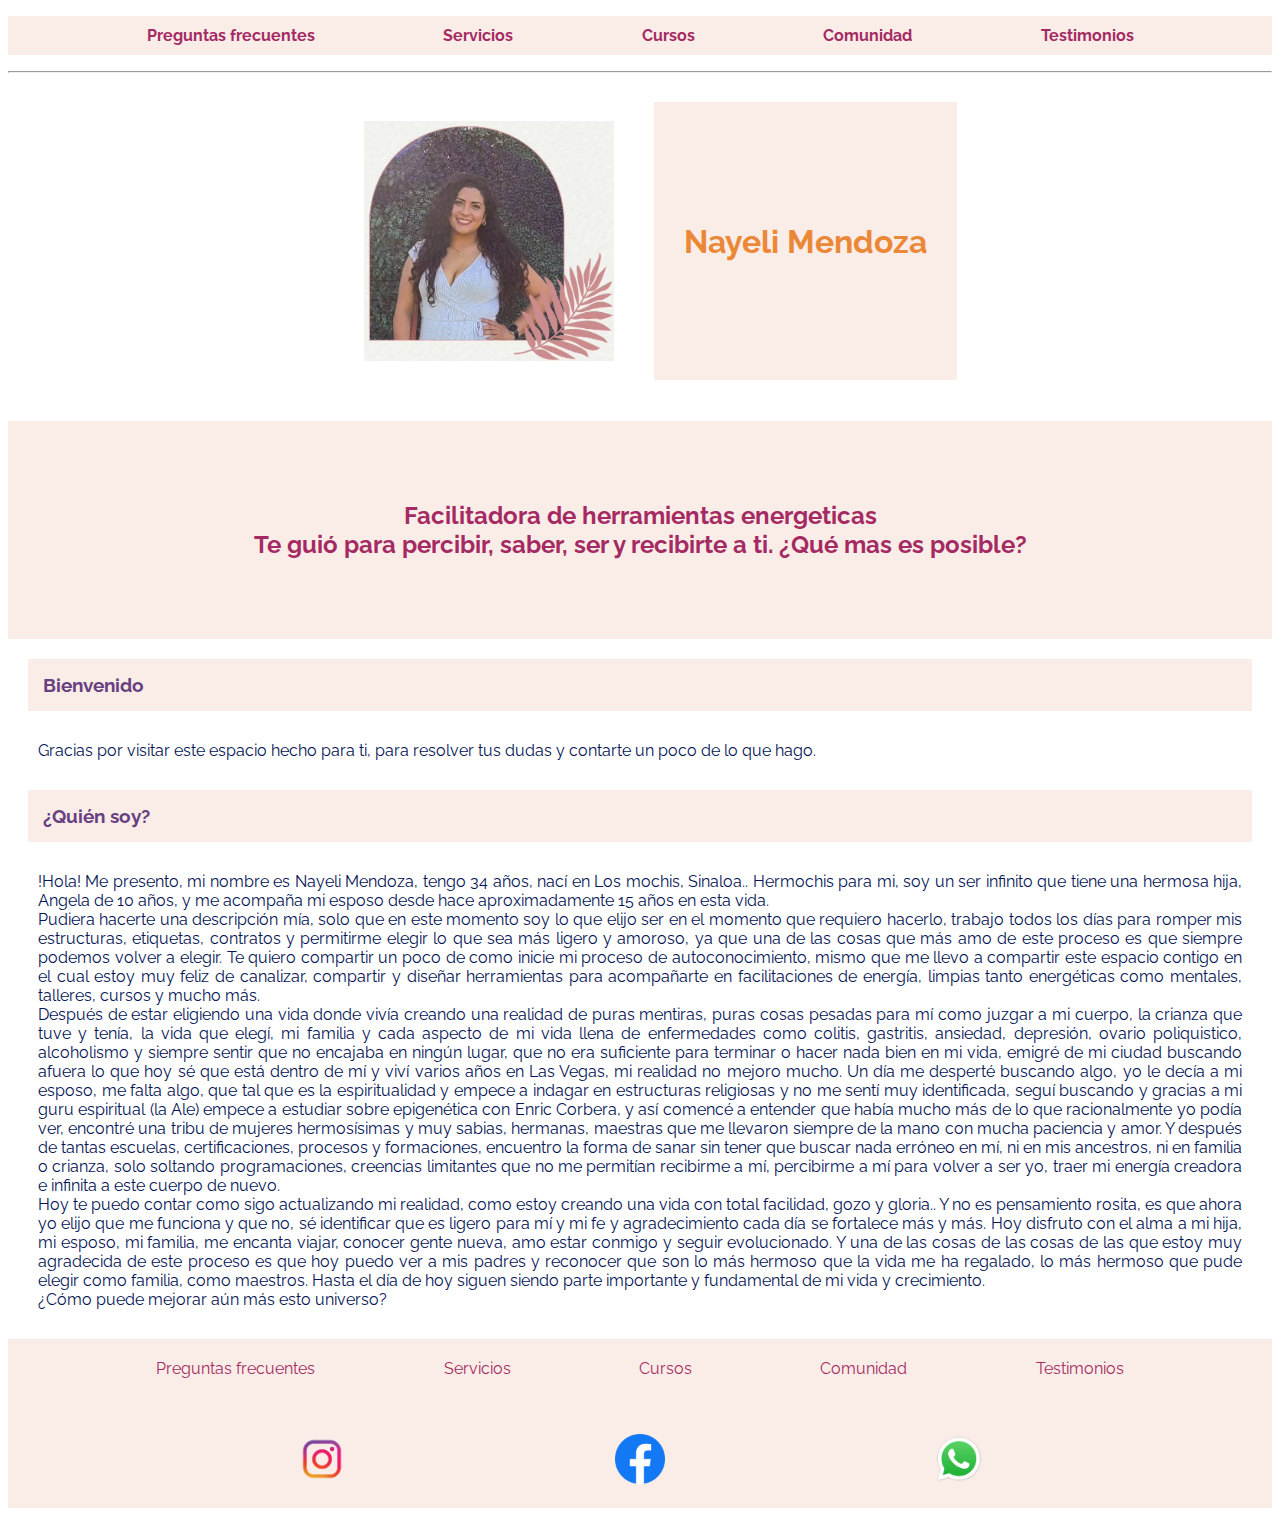
<file: index.html>
<!DOCTYPE html>
<html lang="es">
<head>
    <meta charset="UTF-8">
    <meta name="viewport" content="width=device-width, initial-scale=1.0">
    
    <link rel="preconnect" href="https://fonts.googleapis.com">
    <link rel="preconnect" href="https://fonts.gstatic.com" crossorigin>
    <link href="https://fonts.googleapis.com/css2?family=Raleway:ital,wght@0,100;0,300;0,400;1,100&display=swap" rel="stylesheet">

    <link rel="shortcut icon" href="img/NM.png" type="image/x-icon">
    <link rel="stylesheet" href="css/style.css">
    <title>Nayeli Mendoza-Facilitadora</title>
</head>
<body>

<nav>
        <ul>
           <li><a href="pages/preguntasf.html"><strong>Preguntas frecuentes</strong></a></li> 
           <li><a href="pages/servicios.html"><strong>Servicios</strong></a></li>
           <li><a href="pages/cursos.html"><strong>Cursos</strong></a></li>
           <li><a href="pages/comunidad.html"><strong>Comunidad</strong></a></li>
           <li><a href="pages/testimonios.html"><strong>Testimonios</strong></a></li>
        </ul>
        <hr>
</nav>

<header>
  <div>
    <img width="250" src="img/LogofotoNaye.png" alt="Nayeli Mendoza">
    <h1>Nayeli Mendoza</h1>
  </div>
    <h2>Facilitadora de herramientas energeticas <br>Te guió para percibir, saber, ser y recibirte a ti. ¿Qué mas es posible?</h2>   
</header>

<main> 
  <section id="bienvenida">
    <h3>Bienvenido</h3>
    <p>Gracias por visitar este espacio hecho para ti, para resolver tus dudas y contarte un poco de lo que hago.</p>
  </section>

  <section id="quien soy">
    <h3>¿Quién soy?</h3>
    <p>!Hola! Me presento, mi nombre es Nayeli Mendoza, tengo 34 años, nací en Los mochis, Sinaloa.. Hermochis para mi, soy un ser infinito que tiene una hermosa hija, Angela de 10 años, y me acompaña mi esposo desde hace aproximadamente 15 años en esta vida.  <br> Pudiera hacerte una descripción mía, solo que en este momento soy lo que elijo ser en el momento que requiero hacerlo, trabajo todos los días para romper mis estructuras, etiquetas, contratos y permitirme elegir lo que sea más ligero y amoroso, ya que una de las cosas que más amo de este proceso es que siempre podemos volver a elegir. Te quiero compartir un poco de como inicie mi proceso de autoconocimiento, mismo que me llevo a compartir este espacio contigo en el cual estoy muy feliz de canalizar, compartir y diseñar herramientas para acompañarte en facilitaciones de energía, limpias tanto energéticas como mentales, talleres, cursos y mucho más. <br> Después de estar eligiendo una vida donde vivía creando una realidad de puras mentiras, puras cosas pesadas para mí como juzgar a mi cuerpo, la crianza que tuve y tenía, la vida que elegí, mi familia y cada aspecto de mi vida llena de enfermedades como colitis, gastritis, ansiedad, depresión, ovario poliquistico, alcoholismo y siempre sentir que no encajaba en ningún lugar, que no era suficiente para terminar o hacer nada bien en mi vida, emigré de mi ciudad buscando afuera lo que hoy sé que está dentro de mí y viví varios años en Las Vegas, mi realidad no mejoro mucho. Un día me desperté buscando algo, yo le decía a mi esposo, me falta algo, que tal que es la espiritualidad  y empece a indagar en estructuras religiosas y no me sentí muy identificada, seguí buscando y gracias a mi guru espiritual (la Ale) empece a estudiar sobre epigenética con Enric Corbera, y así comencé a entender que había mucho más de lo que racionalmente yo podía ver, encontré una tribu de mujeres hermosísimas y muy sabias, hermanas, maestras que me llevaron siempre de la mano con mucha paciencia y amor. Y después de tantas escuelas, certificaciones, procesos y formaciones, encuentro la forma de sanar sin tener que buscar nada erróneo en mí, ni en mis ancestros, ni en familia o crianza, solo soltando programaciones, creencias limitantes que no me permitían recibirme a mí, percibirme a mí para volver a ser yo, traer mi energía creadora e infinita a este cuerpo de nuevo. <br>Hoy te puedo contar como sigo actualizando mi realidad, como estoy creando una vida con total facilidad, gozo y gloria.. Y no es pensamiento rosita, es que ahora yo elijo que me funciona y que no, sé identificar que es ligero para mí y mi fe y agradecimiento cada día se fortalece más y más.
    Hoy disfruto con el alma a mi hija, mi esposo, mi familia, me encanta viajar, conocer gente nueva, amo estar conmigo y seguir evolucionado. Y una de las cosas de las cosas de las que estoy muy agradecida de este proceso es que hoy puedo ver a mis padres y reconocer que son lo más hermoso que la vida me ha regalado, lo más hermoso que pude elegir como familia, como maestros. Hasta el día de hoy siguen siendo parte importante y fundamental de mi vida y crecimiento. <br>¿Cómo puede mejorar aún más esto universo?</p>
    
  </section>
    
</main>

<footer>
    <ul>
        <li><a href="pages/preguntasf.html">Preguntas frecuentes</a></li> 
        <li><a href="pages/servicios.html">Servicios</a></li>
        <li><a href="pages/cursos.html">Cursos</a></li>
        <li><a href="pages/comunidad.html">Comunidad</a></li>
        <li><a href="pages/testimonios.html">Testimonios</a></li>
     </ul>
    
    <div>
      <ul>
        <li><a href="https://www.instagram.com/nayelimendozav/">
            <img width="50" src="img/instagram-logo-instagram-logo-transparent-instagram-icon-transparent-free-free-png.webp" alt="Logo Instagram">
        </a></li>
        <li><a href="https://www.facebook.com/naiemendoza">
            <img width="50" src="img/Facebook_f_logo_(2019).svg.png" alt="Logo Facebook">
        </a></li>
        <li><a href="https://whatsapp.com">
            <img width="50" src="img/WhatsApp.svg.webp" alt="Logo Whatsapp">
        </a></li>
    </ul>
    </div>
    
     
</footer>

</body>
</html>
</file>
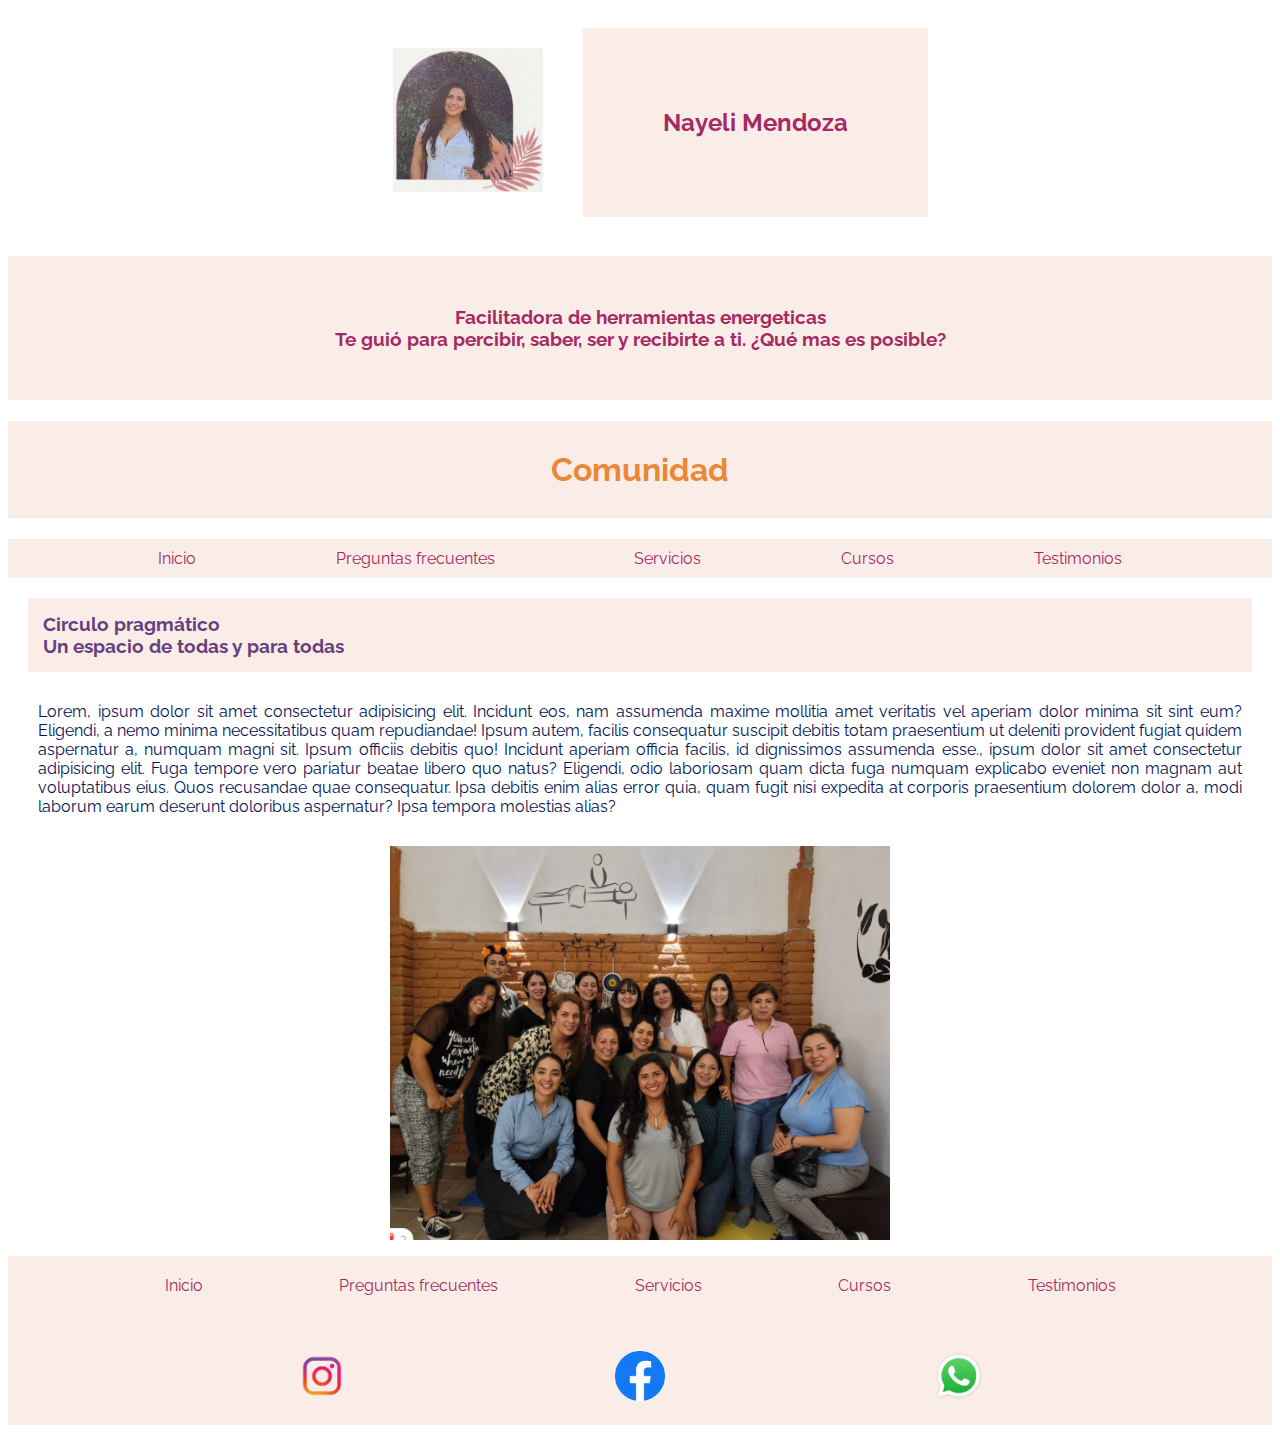
<file: pages/comunidad.html>
<!DOCTYPE html>
<html lang="en">

<head>
    <meta charset="UTF-8">
    <meta name="viewport" content="width=device-width, initial-scale=1.0">
    
    <link rel="preconnect" href="https://fonts.googleapis.com">
    <link rel="preconnect" href="https://fonts.gstatic.com" crossorigin>
    <link href="https://fonts.googleapis.com/css2?family=Raleway:ital,wght@0,100;0,300;0,400;1,100&display=swap" rel="stylesheet">

    <link rel="shortcut icon" href="../img/NM.png" type="image/x-icon">
    <link rel="stylesheet" href="../css/style.css">
    <title>Nayeli Mendoza-Comunidad</title>
</head>

<body>
    
<header>
        <div>
            <a href="../index.html" class="image"> <img width="150" src="../img/LogofotoNaye.png" alt="Nayeli Mendoza"></a>
            <h2>Nayeli Mendoza</h2>
        </div>
        <h3>Facilitadora de herramientas energeticas <br>Te guió para percibir, saber, ser y recibirte a ti. ¿Qué mas es posible?</h3>
        <h1>Comunidad</h1>
</header>

<nav>
    <ul>
        <li><a href="/index.html">Inicio</a></li>
        <li><a href="preguntasf.html">Preguntas frecuentes</a></li>
        <li><a href="servicios.html">Servicios</a></li>
        <li><a href="cursos.html">Cursos</a></li>
        <li><a href="testimonios.html">Testimonios</a></li>
    </ul>
</nav>

<main>
        
        <h3>Circulo pragmático <br>Un espacio de todas y para todas</h3>
        <p>Lorem, ipsum dolor sit amet consectetur adipisicing elit. Incidunt eos, nam assumenda maxime mollitia amet veritatis vel aperiam dolor minima sit sint eum? Eligendi, a nemo minima necessitatibus quam repudiandae!
        Ipsum autem, facilis consequatur suscipit debitis totam praesentium ut deleniti provident fugiat quidem aspernatur a, numquam magni sit. Ipsum officiis debitis quo! Incidunt aperiam officia facilis, id dignissimos assumenda esse., ipsum dolor sit amet consectetur adipisicing elit. Fuga tempore vero pariatur beatae libero quo natus? Eligendi, odio laboriosam quam dicta fuga numquam explicabo eveniet non magnam aut voluptatibus eius.
        Quos recusandae quae consequatur. Ipsa debitis enim alias error quia, quam fugit nisi expedita at corporis praesentium dolorem dolor a, modi laborum earum deserunt doloribus aspernatur? Ipsa tempora molestias alias?</p>
        <img width="500" src="../img/circulo de mujeres.png" alt="Circulo de Mujeres">
</main>
    
<footer>
        <ul>
            <li><a href="/index.html">Inicio</a></li>
            <li><a href="preguntasf.html">Preguntas frecuentes</a></li>
            <li><a href="servicios.html">Servicios</a></li>
            <li><a href="cursos.html">Cursos</a></li>
            <li><a href="testimonios.html">Testimonios</a></li>
        </ul>

        <ul>
            <li><a href="https://www.instagram.com/nayelimendozav/">
                <img width="50" src="../img/instagram-logo-instagram-logo-transparent-instagram-icon-transparent-free-free-png.webp" alt="Logo Instagram">
                </a></li>
            <li><a href="https://www.facebook.com/naiemendoza"> <img width="50" src="../img/Facebook_f_logo_(2019).svg.png" alt="Logo Facebook"> </a></li>
            <li><a href="https://whatsapp.com"> <img width="50" src="../img/WhatsApp.svg.webp" alt="Logo Whatsapp">
                </a></li>
        </ul>

</footer>

</body>

</html>
</file>
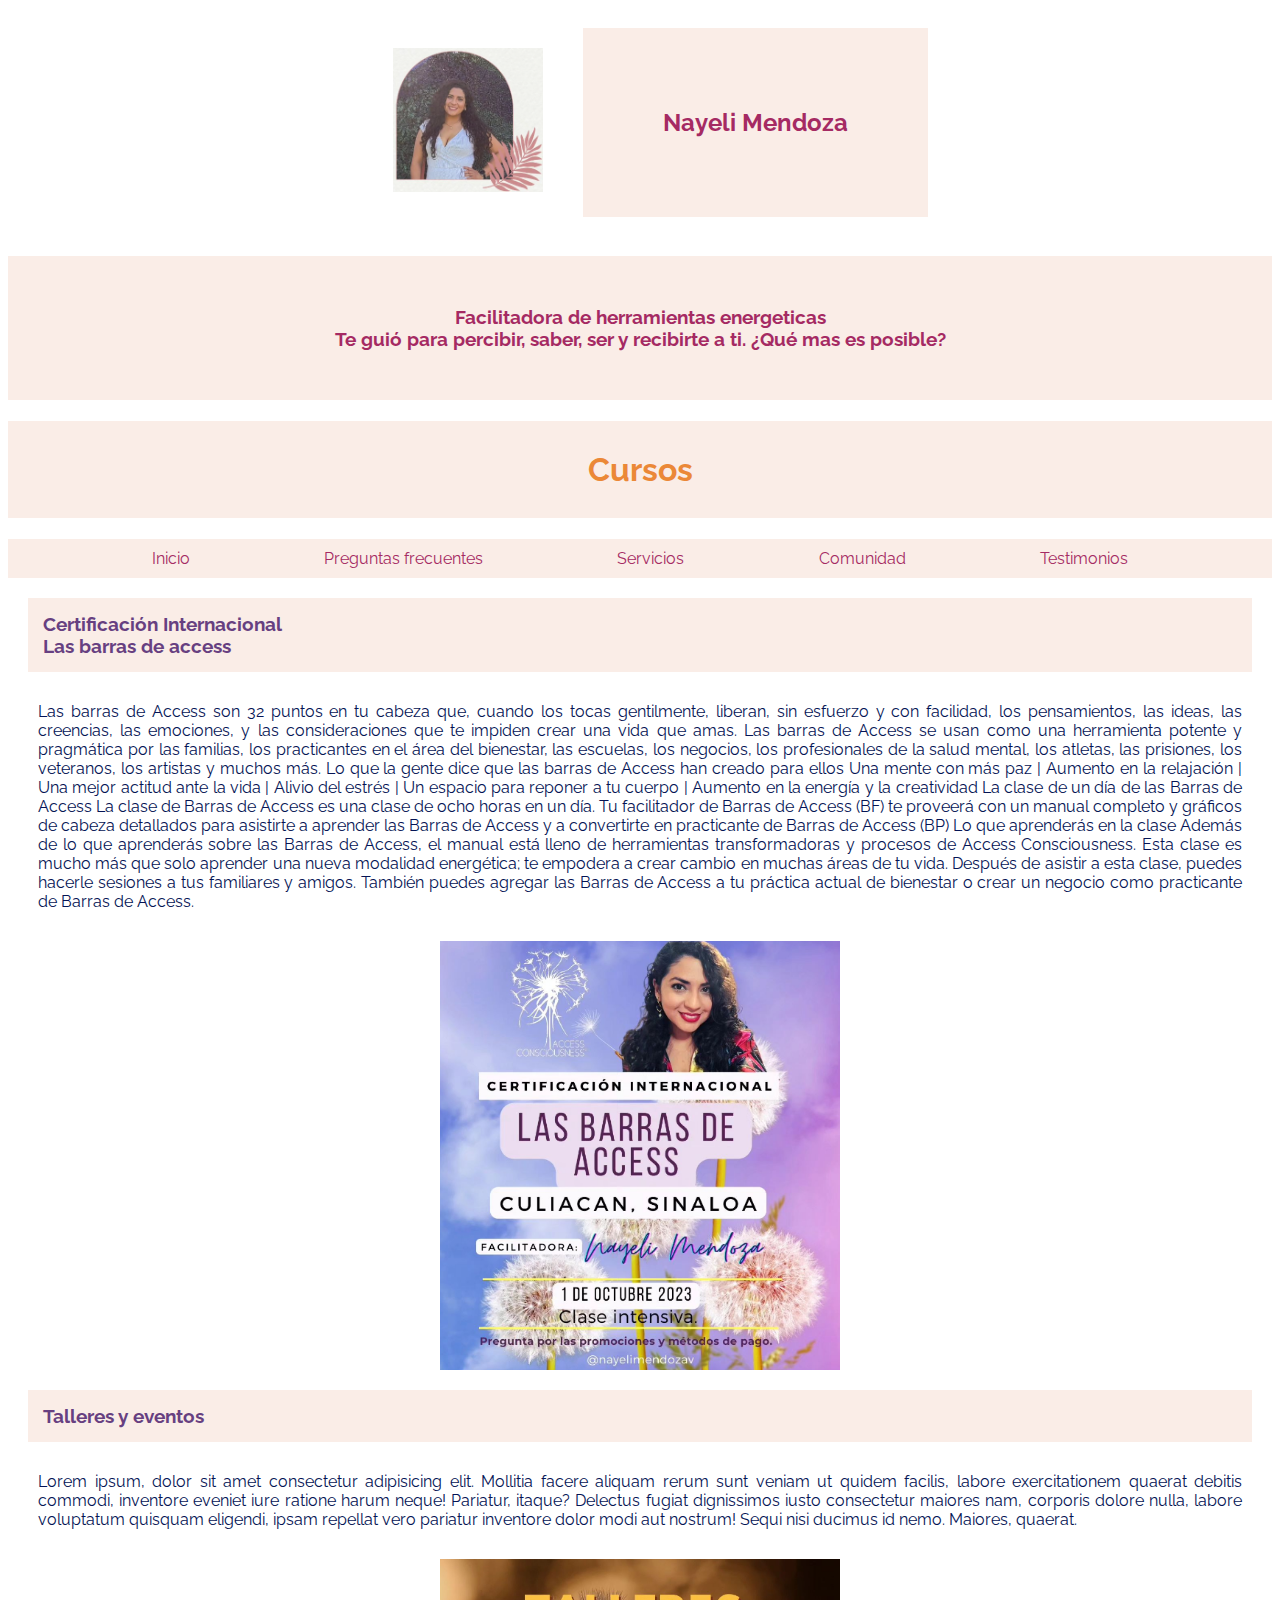
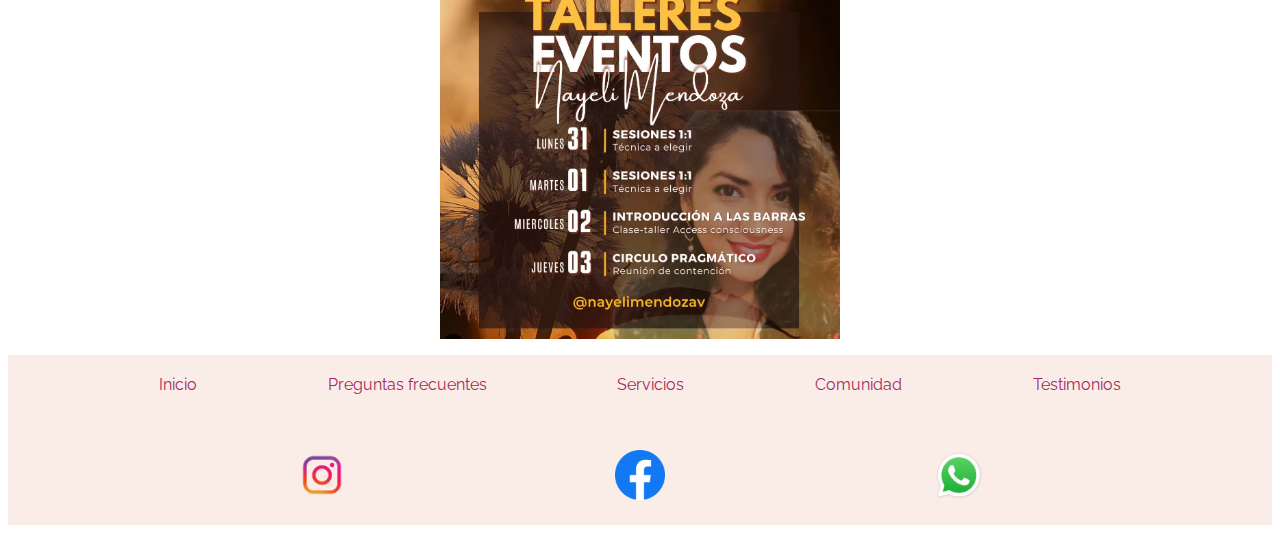
<file: pages/cursos.html>
<!DOCTYPE html>
<html lang="en">
<head>
    <meta charset="UTF-8">
    <meta name="viewport" content="width=device-width, initial-scale=1.0">
    
    <link rel="preconnect" href="https://fonts.googleapis.com">
    <link rel="preconnect" href="https://fonts.gstatic.com" crossorigin>
    <link href="https://fonts.googleapis.com/css2?family=Raleway:ital,wght@0,100;0,300;0,400;1,100&display=swap" rel="stylesheet">

    <link rel="shortcut icon" href="../img/NM.png" type="image/x-icon">
    <link rel="stylesheet" href="../css/style.css">
    <title>Nayeli Mendoza-Cursos</title>
</head>
<body>
    
<header>
        <div>
            <a href="../index.html" class="image"> <img width="150" src="../img/LogofotoNaye.png" alt="Nayeli Mendoza"></a>
            <h2>Nayeli Mendoza</h2>
        </div>
        <h3>Facilitadora de herramientas energeticas <br>Te guió para percibir, saber, ser y recibirte a ti. ¿Qué mas es posible?</h3>

        <h1>Cursos</h1>    
</header>

<nav>
    <ul>
        <li><a href="/index.html">Inicio</a></li>
        <li><a href="preguntasf.html">Preguntas frecuentes</a></li> 
        <li><a href="servicios.html">Servicios</a></li>
        <li><a href="comunidad.html">Comunidad</a></li>
        <li><a href="testimonios.html">Testimonios</a></li>
    </ul>
</nav>

<main>
        <h3>Certificación Internacional <br>Las barras de access</h3>
        <p>Las barras de Access son 32 puntos en tu cabeza que, cuando los tocas gentilmente, liberan, sin esfuerzo y con facilidad, los pensamientos, las ideas, las creencias, las emociones, y las consideraciones que te impiden crear una vida que amas.
        Las barras de Access se usan como una herramienta potente y pragmática por las familias, los practicantes en el área del bienestar, las escuelas, los negocios, los profesionales de la salud mental, los atletas, las prisiones, los veteranos, los artistas y muchos más.
        Lo que la gente dice que las barras de Access han creado para ellos
        Una mente con más paz | Aumento en la relajación | Una mejor actitud ante la vida | Alivio del estrés | Un espacio para reponer a tu cuerpo | Aumento en la energía y la creatividad
        La clase de un día de las Barras de Access
        La clase de Barras de Access es una clase de ocho horas en un día. Tu facilitador de Barras de Access (BF) te proveerá con un manual completo y gráficos de cabeza detallados para asistirte a aprender las Barras de Access y a convertirte en practicante de Barras de Access (BP)
            
        Lo que aprenderás en la clase
        Además de lo que aprenderás sobre las Barras de Access, el manual está lleno de herramientas transformadoras y procesos de Access Consciousness. Esta clase es mucho más que solo aprender una nueva modalidad energética; te empodera a crear cambio en muchas áreas de tu vida.
        Después de asistir a esta clase, puedes hacerle sesiones a tus familiares y amigos. También puedes agregar las Barras de Access a tu práctica actual de bienestar o crear un negocio como practicante de Barras de Access.</p>
        <img width="400" src="../img/certificacionbarras.png" alt="Certificación Internacional">

        <h3>Talleres y eventos</h3>
        <p>Lorem ipsum, dolor sit amet consectetur adipisicing elit. Mollitia facere aliquam rerum sunt veniam ut quidem facilis, labore exercitationem quaerat debitis commodi, inventore eveniet iure ratione harum neque! Pariatur, itaque?
        Delectus fugiat dignissimos iusto consectetur maiores nam, corporis dolore nulla, labore voluptatum quisquam eligendi, ipsam repellat vero pariatur inventore dolor modi aut nostrum! Sequi nisi ducimus id nemo. Maiores, quaerat.</p>
        <img width="400" src="../img/talleres y eventos.png" alt="Talleres y eventos">

</main>

<footer>
        <ul>
            <li><a href="/index.html">Inicio</a></li>
            <li><a href="preguntasf.html">Preguntas frecuentes</a></li>
            <li><a href="servicios.html">Servicios</a></li>
            <li><a href="comunidad.html">Comunidad</a></li>
            <li><a href="testimonios.html">Testimonios</a></li>
        </ul>

        <ul>
            <li><a href="https://www.instagram.com/nayelimendozav/">
            <img width="50"src="../img/instagram-logo-instagram-logo-transparent-instagram-icon-transparent-free-free-png.webp" alt="Logo Instagram">
            </a></li>
            <li><a href="https://www.facebook.com/naiemendoza"> <img width="50" src="../img/Facebook_f_logo_(2019).svg.png" alt="Logo Facebook"> </a></li>
            <li><a href="https://whatsapp.com"> <img width="50" src="../img/WhatsApp.svg.webp" alt="Logo Whatsapp"> 
            </a></li>
        </ul>

</footer>

</body>
</html>
</file>
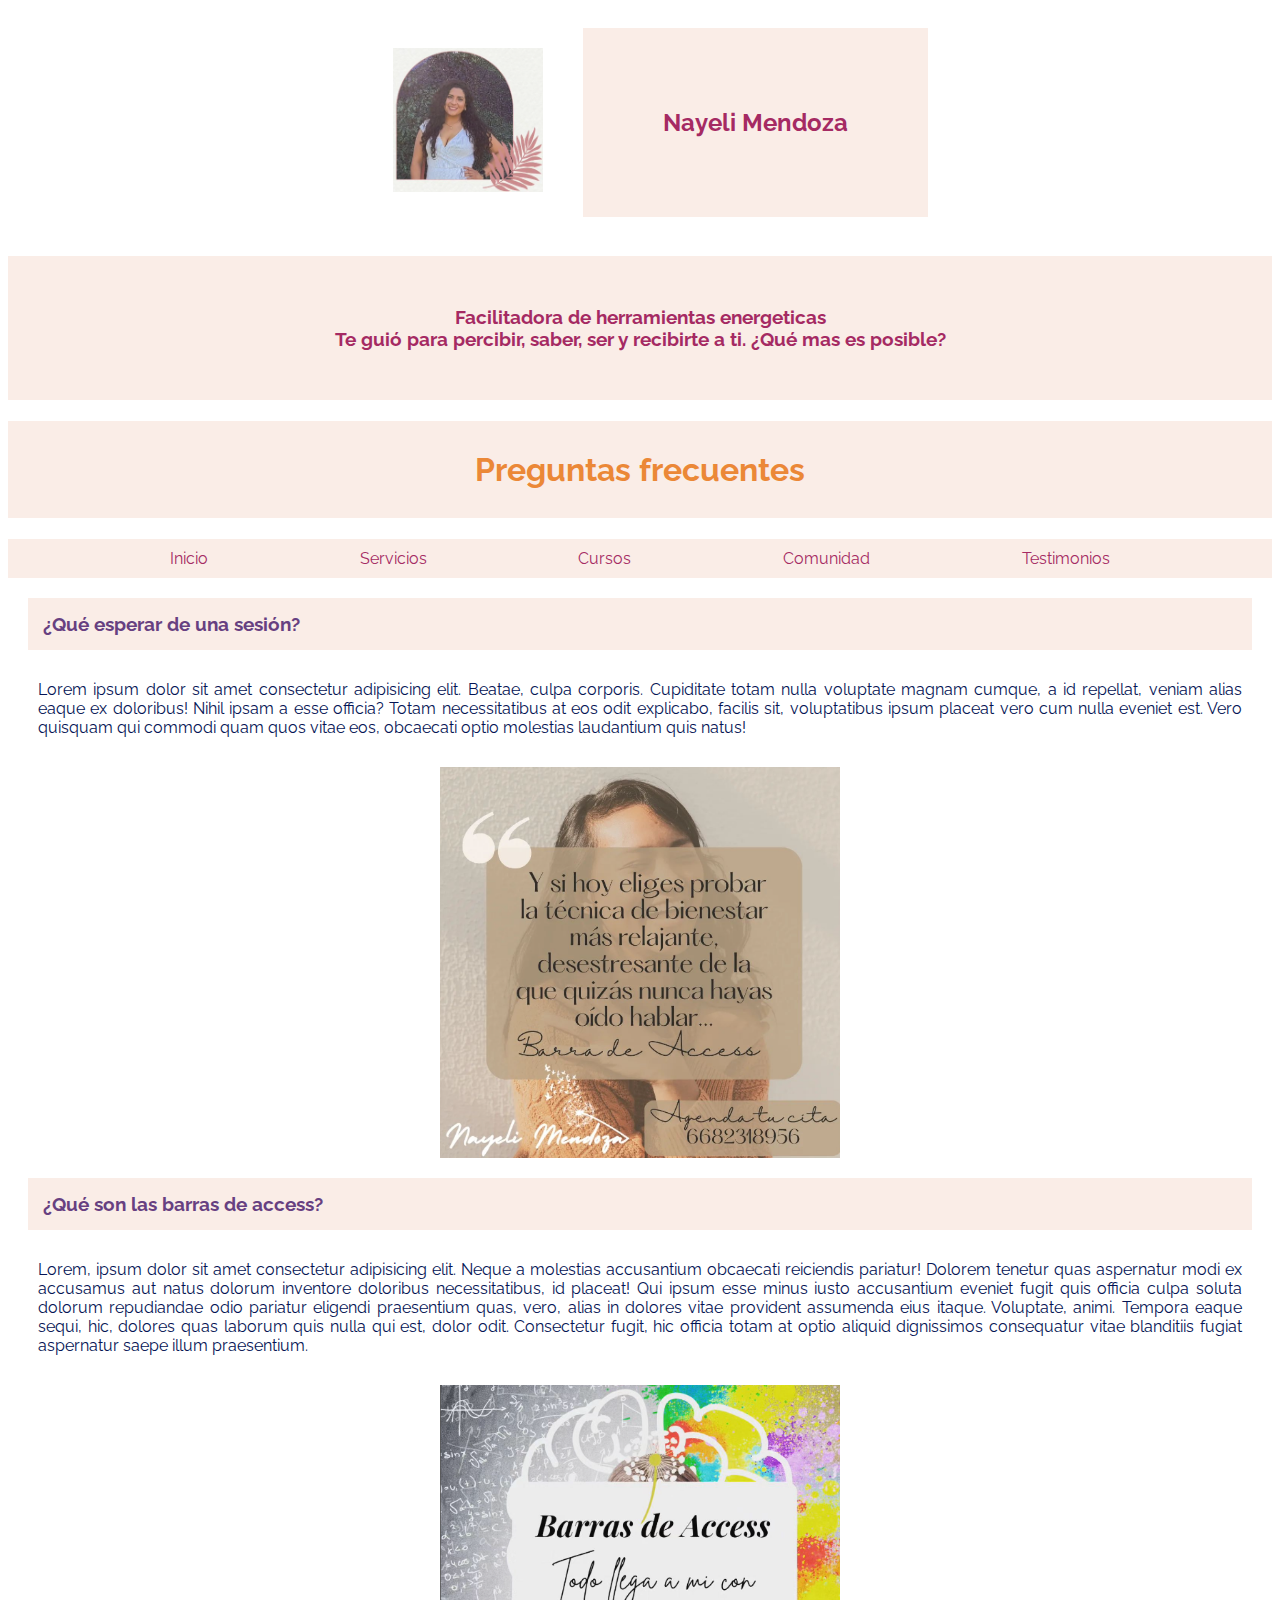
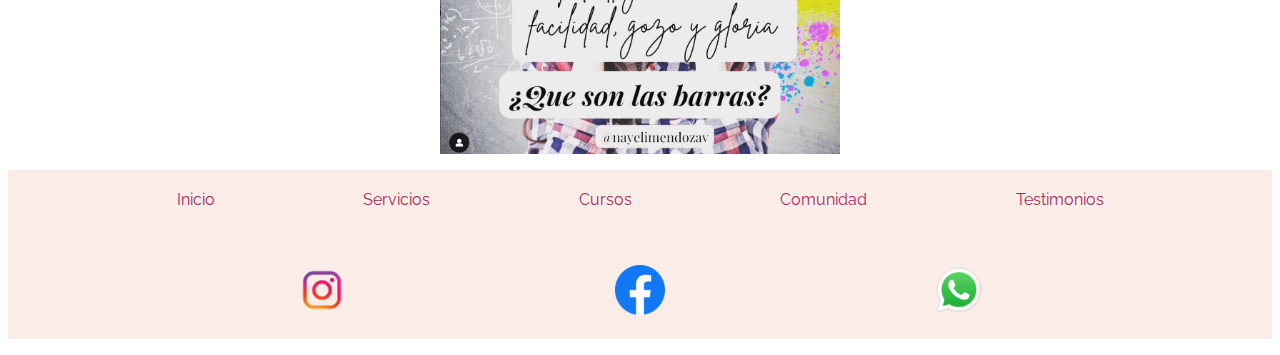
<file: pages/preguntasf.html>
<!DOCTYPE html>
<html lang="en">
<head>
    <meta charset="UTF-8">
    <meta name="viewport" content="width=device-width, initial-scale=1.0">
    
    <link rel="preconnect" href="https://fonts.googleapis.com">
    <link rel="preconnect" href="https://fonts.gstatic.com" crossorigin>
    <link href="https://fonts.googleapis.com/css2?family=Raleway:ital,wght@0,100;0,300;0,400;1,100&display=swap" rel="stylesheet">

    <link rel="shortcut icon" href="../img/NM.png" type="image/x-icon">
    <link rel="stylesheet" href="../css/style.css">
    <title>Nayeli Mendoza-Preguntas recuentes</title>
</head>
<body>
    
<header>
    <div>
        <a href="../index.html" class="image"> <img width="150" src="../img/LogofotoNaye.png" alt="Nayeli Mendoza"></a>
        <h2>Nayeli Mendoza</h2>
    </div>
    <h3>Facilitadora de herramientas energeticas <br>Te guió para percibir, saber, ser y recibirte a ti. ¿Qué mas es posible?</h3>
    <h1>Preguntas frecuentes</h1>
</header>

<nav>
    <ul>
        <li><a href="/index.html">Inicio</a></li>
        <li><a href="servicios.html">Servicios</a></li>
        <li><a href="cursos.html">Cursos</a></li>
        <li><a href="comunidad.html">Comunidad</a></li>
        <li><a href="testimonios.html">Testimonios</a></li>
    </ul>
</nav>

<main>
    <h3>¿Qué esperar de una sesión?</h3>
    <p>Lorem ipsum dolor sit amet consectetur adipisicing elit. Beatae, culpa corporis. Cupiditate totam nulla voluptate magnam cumque, a id repellat, veniam alias eaque ex doloribus! Nihil ipsam a esse officia?
    Totam necessitatibus at eos odit explicabo, facilis sit, voluptatibus ipsum placeat vero cum nulla eveniet est. Vero quisquam qui commodi quam quos vitae eos, obcaecati optio molestias laudantium quis natus!</p>
    <img width="400" src="../img/que esperar de una sesion.png" alt="¿Qué esperar de una sesión?">
    
    <h3>¿Qué son las barras de access?</h3>
    <p>Lorem, ipsum dolor sit amet consectetur adipisicing elit. Neque a molestias accusantium obcaecati reiciendis pariatur! Dolorem tenetur quas aspernatur modi ex accusamus aut natus dolorum inventore doloribus necessitatibus, id placeat!
    Qui ipsum esse minus iusto accusantium eveniet fugit quis officia culpa soluta dolorum repudiandae odio pariatur eligendi praesentium quas, vero, alias in dolores vitae provident assumenda eius itaque. Voluptate, animi.
    Tempora eaque sequi, hic, dolores quas laborum quis nulla qui est, dolor odit. Consectetur fugit, hic officia totam at optio aliquid dignissimos consequatur vitae blanditiis fugiat aspernatur saepe illum praesentium.</p>
    <img width="400" src="../img/que son las barras.png" alt="¿Qué son las barras de access?">

</main>

<footer>
    <ul>
        <li><a href="/index.html">Inicio</a></li>
        <li><a href="servicios.html">Servicios</a></li>
        <li><a href="cursos.html">Cursos</a></li>
        <li><a href="comunidad.html">Comunidad</a></li>
        <li><a href="testimonios.html">Testimonios</a></li>
    </ul>

    <ul>
        <li><a href="https://www.instagram.com/nayelimendozav/">
        <img width="50"src="../img/instagram-logo-instagram-logo-transparent-instagram-icon-transparent-free-free-png.webp" alt="Logo Instagram">
        </a></li>
        <li><a href="https://www.facebook.com/naiemendoza"> <img width="50" src="../img/Facebook_f_logo_(2019).svg.png" alt="Logo Facebook"> </a></li>
        <li><a href="https://whatsapp.com"> <img width="50" src="../img/WhatsApp.svg.webp" alt="Logo Whatsapp"> 
        </a></li>
    </ul>

</footer>

</body>
</html>
</file>
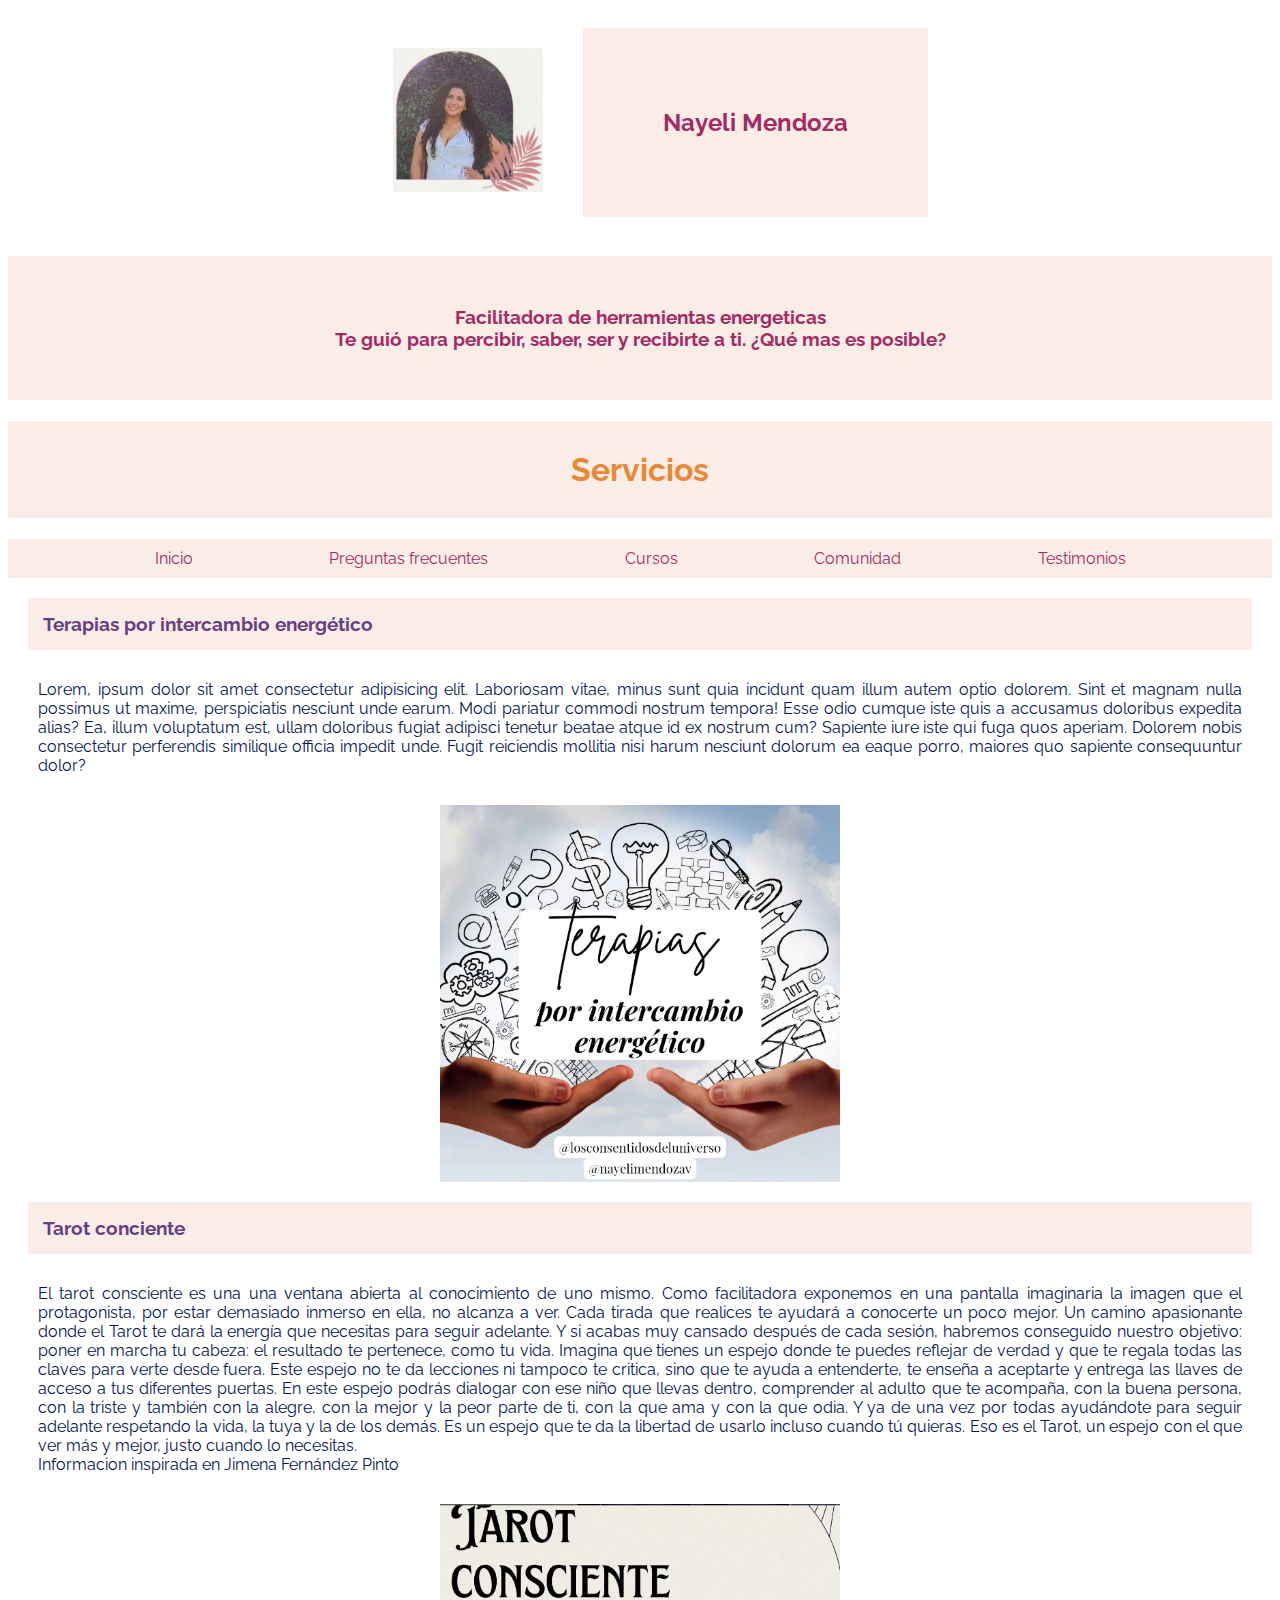
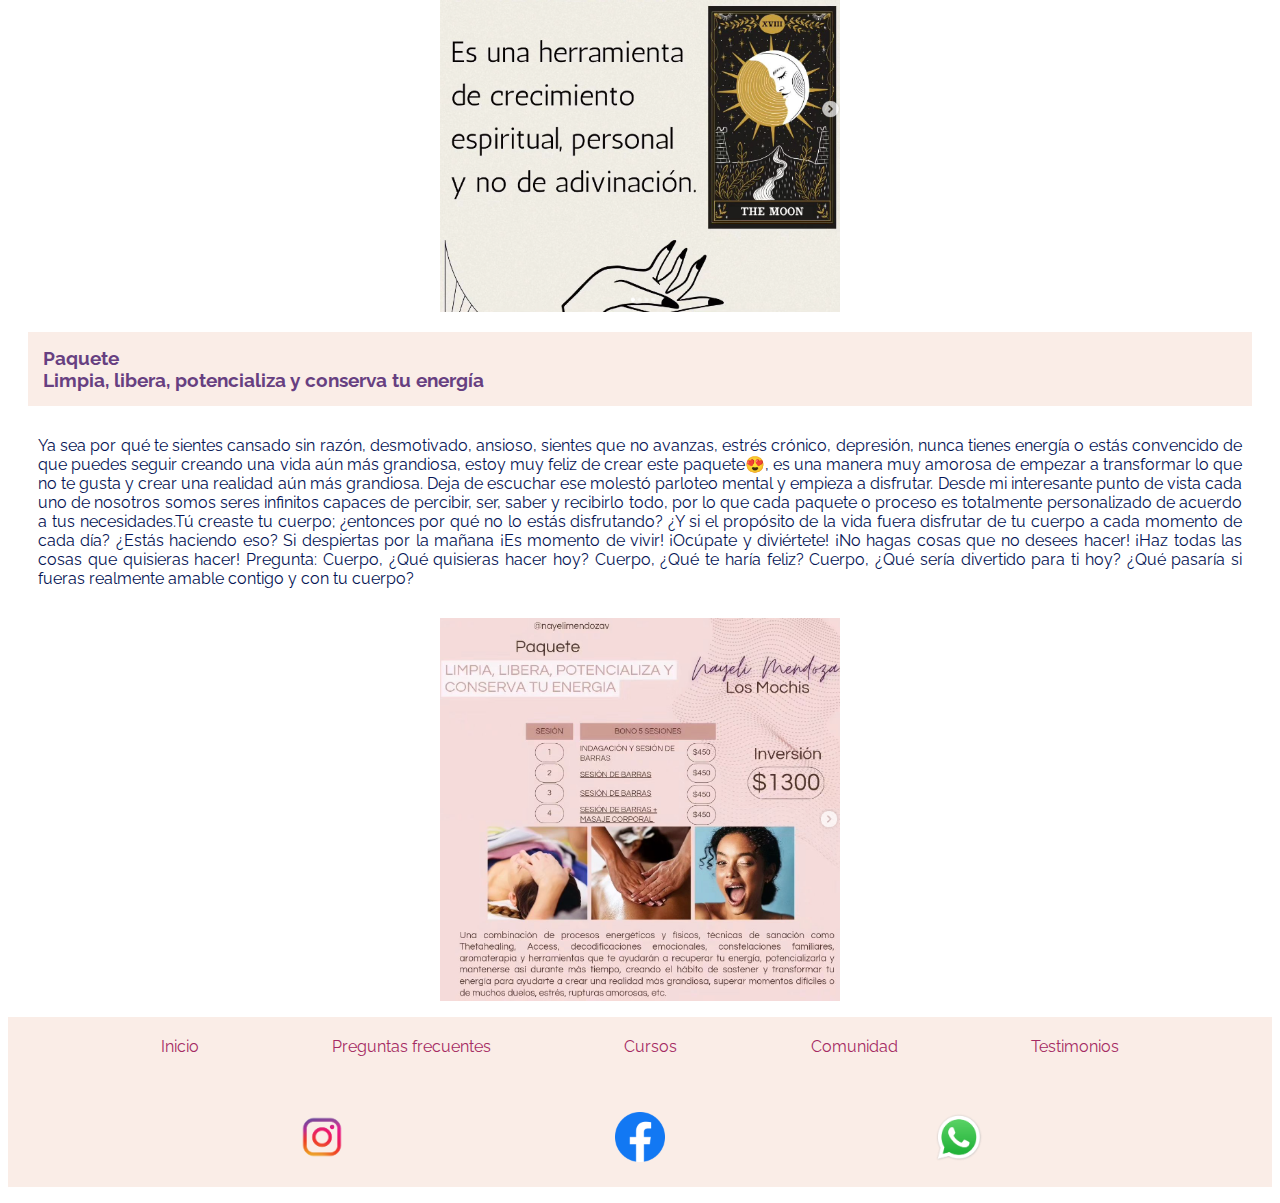
<file: pages/servicios.html>
<!DOCTYPE html>
<html lang="en">

<head>
    <meta charset="UTF-8">
    <meta name="viewport" content="width=device-width, initial-scale=1.0">
    
    <link rel="preconnect" href="https://fonts.googleapis.com">
    <link rel="preconnect" href="https://fonts.gstatic.com" crossorigin>
    <link href="https://fonts.googleapis.com/css2?family=Raleway:ital,wght@0,100;0,300;0,400;1,100&display=swap" rel="stylesheet">

    <link rel="shortcut icon" href="../img/NM.png" type="image/x-icon">
    <link rel="stylesheet" href="../css/style.css">
    <title>Nayeli Mendonza-Servicios</title>
</head>

<body>
    
<header>
        <div>
            <a href="../index.html" class="image"> <img width="150" src="../img/LogofotoNaye.png" alt="Nayeli Mendoza"></a>
            <h2>Nayeli Mendoza</h2>
        </div>
        <h3>Facilitadora de herramientas energeticas <br>Te guió para percibir, saber, ser y recibirte a ti. ¿Qué mas es posible?</h3>
        <h1>Servicios</h1>
</header>

<nav>
        <ul>
            <li><a href="/index.html">Inicio</a></li>
            <li><a href="preguntasf.html">Preguntas frecuentes</a></li> 
            <li><a href="cursos.html">Cursos</a></li>
            <li><a href="comunidad.html">Comunidad</a></li>
            <li><a href="testimonios.html">Testimonios</a></li>
        </ul>
</nav>

<main>
        <h3>Terapias por intercambio energético</h3>
        <p>Lorem, ipsum dolor sit amet consectetur adipisicing elit. Laboriosam vitae, minus sunt quia incidunt quam illum autem optio dolorem. Sint et magnam nulla possimus ut maxime, perspiciatis nesciunt unde earum.
        Modi pariatur commodi nostrum tempora! Esse odio cumque iste quis a accusamus doloribus expedita alias? Ea, illum voluptatum est, ullam doloribus fugiat adipisci tenetur beatae atque id ex nostrum cum?
        Sapiente iure iste qui fuga quos aperiam. Dolorem nobis consectetur perferendis similique officia impedit unde. Fugit reiciendis mollitia nisi harum nesciunt dolorum ea eaque porro, maiores quo sapiente consequuntur dolor?</p>
        <img width="400" src="../img/intercambio energetico.png" alt="Terapias por intercambio energético">

        <h3>Tarot conciente</h3>
        <p>El tarot consciente es una una ventana abierta al conocimiento de uno mismo.
        Como facilitadora exponemos en una pantalla imaginaria la imagen que el protagonista, por estar demasiado inmerso en ella, no alcanza a ver.
        Cada tirada que realices te ayudará a conocerte un poco mejor. Un camino apasionante donde el Tarot te dará la energía que necesitas para seguir adelante. Y si acabas muy cansado después de cada sesión, habremos conseguido nuestro objetivo: poner en marcha tu cabeza: el resultado te pertenece, como tu vida.
        Imagina que tienes un espejo donde te puedes reflejar de verdad y que te regala todas las claves para verte desde fuera. Este espejo no te da lecciones ni tampoco te critica, sino que te ayuda a entenderte, te enseña a aceptarte y entrega las llaves de acceso a tus diferentes puertas. En este espejo podrás dialogar con ese niño que llevas dentro, comprender al adulto que te acompaña, con la buena persona, con la triste y también con la alegre, con la mejor y la peor parte de ti, con la que ama y con la que odia. Y ya de una vez por todas ayudándote para seguir adelante respetando la vida, la tuya y la de los demás. Es un espejo que te da la libertad de usarlo incluso cuando tú quieras. Eso es el Tarot, un espejo con el que ver más y mejor, justo cuando lo necesitas. <br> Informacion inspirada en Jimena Fernández Pinto</p>
        <img width="400" src="../img/tarot.png" alt="Tarot consciente">

        <h3>Paquete <br> Limpia, libera, potencializa y conserva tu energía</h3>
        <p>Ya sea por qué te sientes cansado sin razón, desmotivado, ansioso, sientes que no avanzas, estrés crónico, depresión, nunca tienes energía o estás convencido de que puedes seguir creando una vida aún más grandiosa, estoy muy feliz de crear este paquete😍, es una manera muy amorosa de empezar a transformar lo que no te gusta y crear una realidad aún más grandiosa. Deja de escuchar ese molestó parloteo mental y empieza a disfrutar. Desde mi interesante punto de vista cada uno de nosotros somos seres infinitos capaces de percibir, ser, saber y recibirlo todo, por lo que cada paquete o proceso es totalmente personalizado de acuerdo a tus necesidades.Tú creaste tu cuerpo; ¿entonces por qué no lo estás disfrutando? ¿Y si el propósito de la vida fuera disfrutar de tu cuerpo a cada momento de cada día? ¿Estás haciendo eso? Si despiertas por la mañana ¡Es momento de vivir! ¡Ocúpate y diviértete! ¡No hagas cosas que no desees hacer! ¡Haz todas las cosas que quisieras hacer! Pregunta: Cuerpo, ¿Qué quisieras hacer hoy? Cuerpo, ¿Qué te haría feliz? Cuerpo, ¿Qué sería divertido para ti hoy? ¿Qué pasaría si fueras realmente amable contigo y con tu cuerpo?</p>
        <img width="400" src="../img/paquete barras&masaje.png" alt="Paquete barras y masajes">    

</main>

<footer>
        <ul>
            <li><a href="/index.html">Inicio</a></li>
            <li><a href="preguntasf.html">Preguntas frecuentes</a></li>
            <li><a href="cursos.html">Cursos</a></li>
            <li><a href="comunidad.html">Comunidad</a></li>
            <li><a href="testimonios.html">Testimonios</a></li>
        </ul>

        <ul>
            <li><a href="https://www.instagram.com/nayelimendozav/">
            <img width="50"src="../img/instagram-logo-instagram-logo-transparent-instagram-icon-transparent-free-free-png.webp" alt="Logo Instagram">
            </a></li>
            <li><a href="https://www.facebook.com/naiemendoza"> <img width="50" src="../img/Facebook_f_logo_(2019).svg.png" alt="Logo Facebook"> </a></li>
            <li><a href="https://whatsapp.com"> <img width="50" src="../img/WhatsApp.svg.webp" alt="Logo Whatsapp"> 
            </a></li>
        </ul>

</footer>

</body>

</html>
</file>
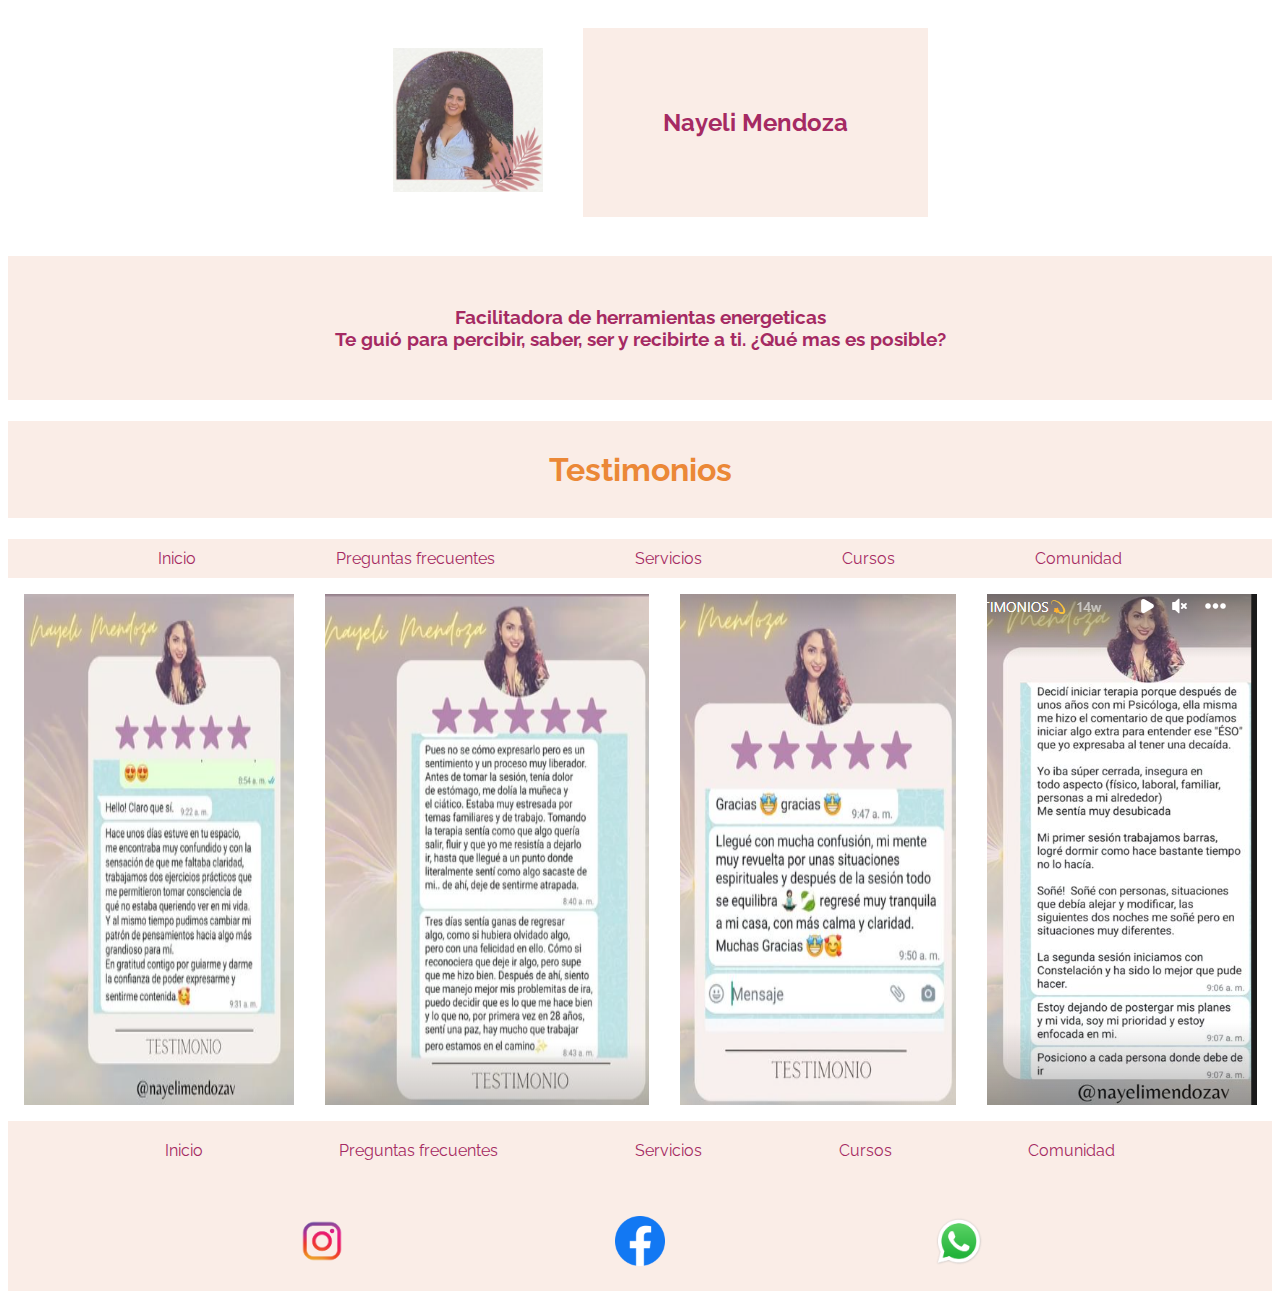
<file: pages/testimonios.html>
<!DOCTYPE html>
<html lang="en">
<head>
    <meta charset="UTF-8">
    <meta name="viewport" content="width=device-width, initial-scale=1.0">
    
    <link rel="preconnect" href="https://fonts.googleapis.com">
    <link rel="preconnect" href="https://fonts.gstatic.com" crossorigin>
    <link href="https://fonts.googleapis.com/css2?family=Raleway:ital,wght@0,100;0,300;0,400;1,100&display=swap" rel="stylesheet">

    <link rel="shortcut icon" href="../img/NM.png" type="image/x-icon">
    <link rel="stylesheet" href="../css/style.css">
    <title>Nayeli Mendonza-Testimonios</title>
</head>
<body>

<header>
    <div>
        <a href="../index.html" class="image"> <img width="150" src="../img/LogofotoNaye.png" alt="Nayeli Mendoza"></a>
        <h2>Nayeli Mendoza</h2>
    </div>
        <h3>Facilitadora de herramientas energeticas <br>Te guió para percibir, saber, ser y recibirte a ti. ¿Qué mas es posible?</h3>
           

        <h1>Testimonios</h1>
</header>

<nav>
    <ul>
        <li><a href="/index.html">Inicio</a></li>
        <li><a href="preguntasf.html">Preguntas frecuentes</a></li> 
        <li><a href="servicios.html">Servicios</a></li>
        <li><a href="cursos.html">Cursos</a></li>
        <li><a href="comunidad.html">Comunidad</a></li>
    </ul>
</nav>


<main>
    <div>
            <img src="../img/testimonio1.png" alt="Testimonio">
            <img src="../img/testimonio2.png" alt="testimonio">
            <img src="../img/testimonio3.png" alt="Testimonio">
            <img src="../img/testimonio4.png" alt="Testimonio">
    </div>
        
</main>

<footer>
        <ul>
            <li><a href="/index.html">Inicio</a></li>
            <li><a href="preguntasf.html">Preguntas frecuentes</a></li>
            <li><a href="servicios.html">Servicios</a></li>
            <li><a href="cursos.html">Cursos</a></li>
            <li><a href="comunidad.html">Comunidad</a></li>
        </ul>

        <ul>
            <li><a href="https://www.instagram.com/nayelimendozav/">
            <img width="50"src="../img/instagram-logo-instagram-logo-transparent-instagram-icon-transparent-free-free-png.webp" alt="Logo Instagram">
            </a></li>
            <li><a href="https://www.facebook.com/naiemendoza"> <img width="50" src="../img/Facebook_f_logo_(2019).svg.png" alt="Logo Facebook"> </a></li>
            <li><a href="https://whatsapp.com"> <img width="50" src="../img/WhatsApp.svg.webp" alt="Logo Whatsapp"> 
            </a></li>
        </ul>

</footer>

</body>
</html>
</file>
<file: css/style.css>
body {
    font-family: 'Raleway';
} 

ul {
    list-style-type: none;
}
a {
    text-decoration: none;
}
a { 
    color: rgb(165, 42, 99);
}
nav ul {
    grid-area: nav;
    background-color: rgb(250, 237, 231) 
} 
nav ul {
    grid-area: nav;
    list-style-type: none;
    display: flex;
    justify-content: space-evenly;  
    padding: 10px; 
}
header div {
    grid-area: header;
    display: flex;
    justify-content: center;
    
    
}
header img { 
    display: flex;
    align-items: center;
    padding: 40px;
}

header div h1 {
    display: flex;
    justify-content: center;
    align-items: center;
}


header h1 {
    color: rgb(235, 136, 55);
    background-color: rgb(250, 237, 231);
    text-align: center;
    padding: 30px;
}
header h2 {
    color: rgb(165, 42, 99);
    background-color: rgb(250, 237, 231);
    text-align: center;
    padding: 80px;
}
header h3 {
    color: rgb(165, 42, 99);
    background-color: rgb(250, 237, 231);
    text-align: center;
    padding: 50px;
}
main h3 {
    grid-area: main;
    color: rgb(103, 64, 129);
    background-color: rgb(250, 237, 231);
    display: flex;
    margin: 20px;
    padding: 15px;
}
main p {
    font-weight: 400;
    color: rgb(5, 20, 85);
    background-color: rgb(255, 255, 255);
    text-align: justify;
    display: flex;
    margin: 30px;
}
main img{
    max-width: 80%;
    height: auto;
    display: block;
    margin: 0 auto;
}
main div {
    display: flex;
    justify-content: space-between;
    height: auto;
    margin: 0 auto;
    
}

footer {
    grid-area: footer;
    background-color: rgb(250, 237, 231);
    
}
footer ul {
    list-style-type: none;
    display: flex;
    justify-content: space-evenly;  
    padding: 20px; 
}

body {
    grid-area: nav
    "nav nav nav";
 
}
</file>
